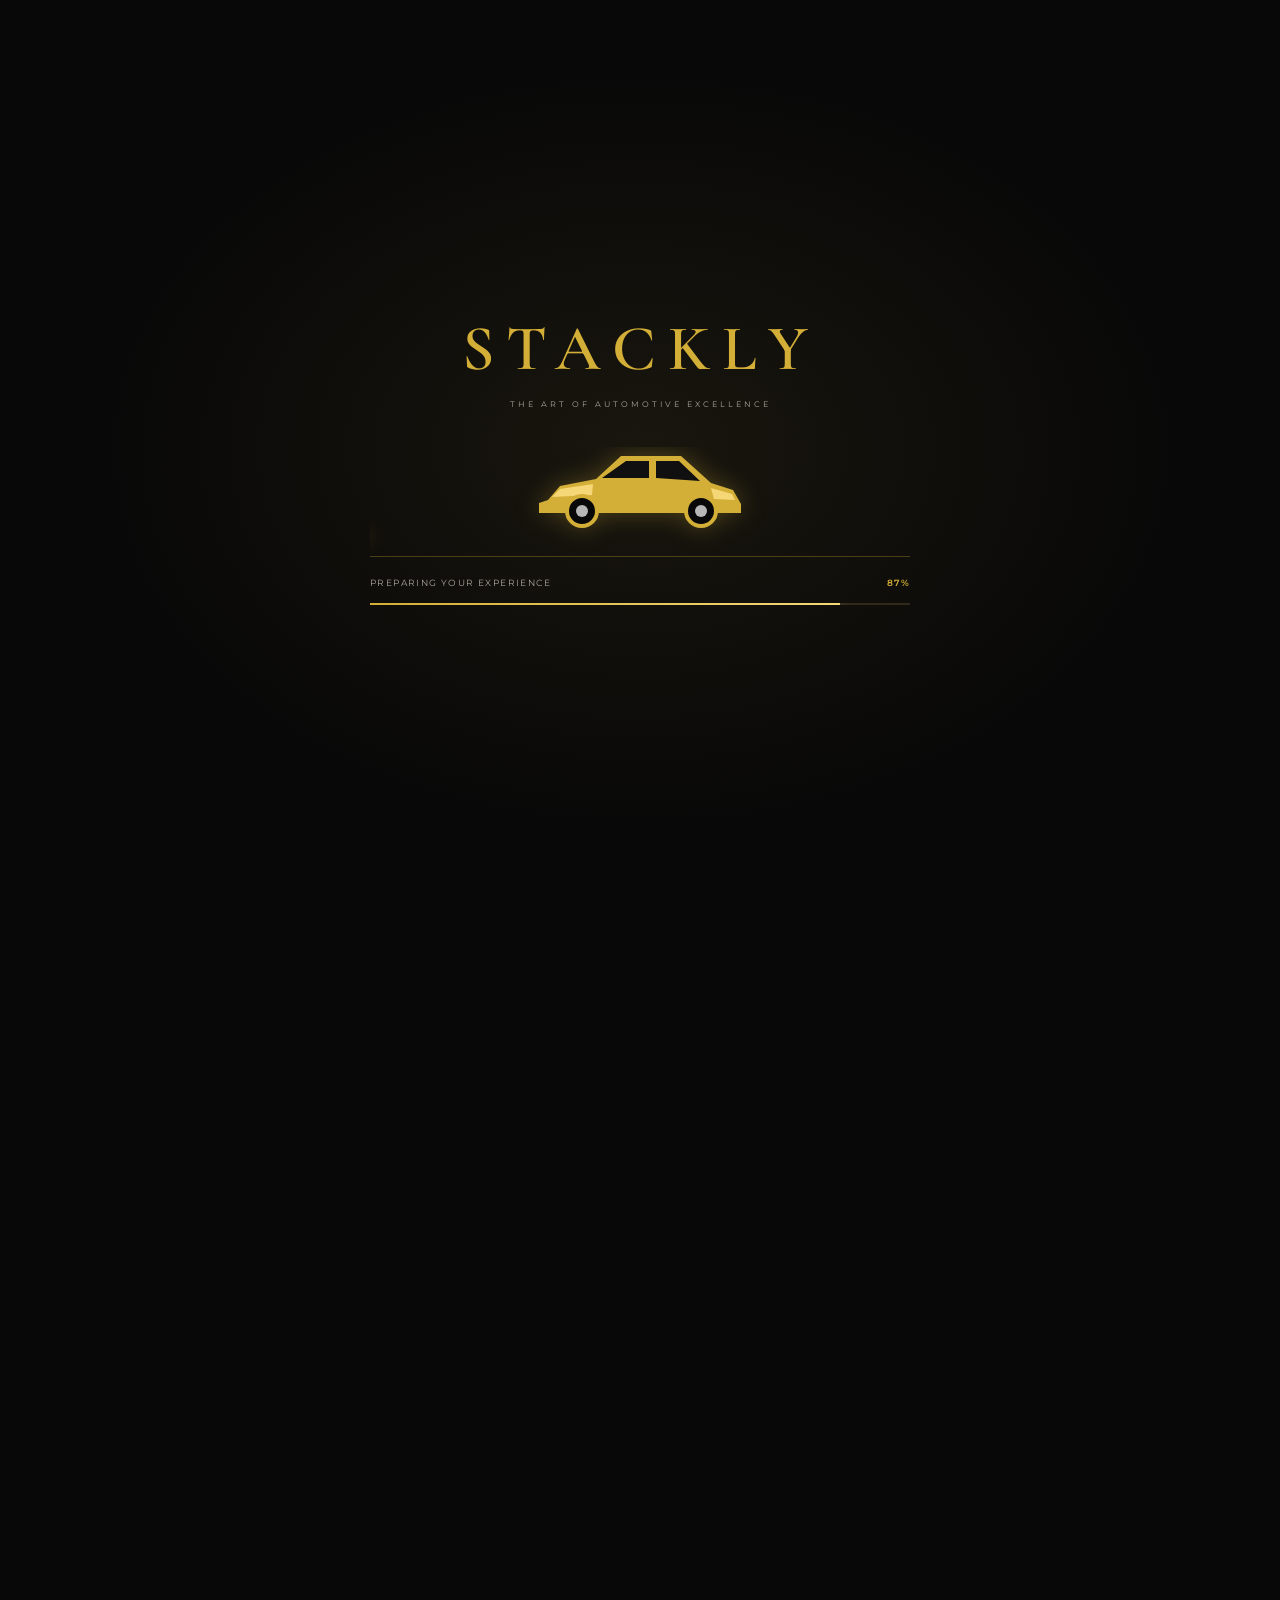
<file: index.html>
<!DOCTYPE html>
<html lang="en">
<head>
  <meta charset="UTF-8">
  <meta name="viewport" content="width=device-width, initial-scale=1.0">

  <title>STACKLY | Luxury Automotive</title>
  <meta name="description" content="Discover luxury automobiles, premium automotive services and exceptional experiences at STACKLY.">

  <link rel="preconnect" href="https://fonts.googleapis.com">
  <link rel="preconnect" href="https://fonts.gstatic.com" crossorigin>
  <link href="https://fonts.googleapis.com/css2?family=Cormorant+Garamond:wght@400;500;600;700&family=Montserrat:wght@300;400;500;600;700&display=swap" rel="stylesheet">

  <link rel="stylesheet" href="style.css">
</head>

<body>

  <!-- PRELOADER -->
  <div class="preloader" id="preloader">
    <div class="preloader-content">
      <p class="preloader-brand">STACKLY</p>
      <p class="preloader-tagline">THE ART OF AUTOMOTIVE EXCELLENCE</p>

      <div class="road">
        <div class="light-trail"></div>
        <div class="car">
          <svg viewBox="0 0 220 90" role="img" aria-label="Animated car">
            <path d="M18 59 L30 45 L66 38 L91 15 L151 15 L181 42 L203 49 L211 63 L211 72 L9 72 L9 62 Z" fill="#D4AF37"/>
            <path d="M72 37 L96 20 L119 20 L119 37 Z" fill="#101010"/>
            <path d="M126 20 L149 20 L170 40 L126 37 Z" fill="#101010"/>
            <path d="M30 48 L63 43 L62 54 L22 56 Z" fill="#F5D778"/>
            <path d="M181 47 L202 53 L205 59 L184 58 Z" fill="#F5D778"/>
            <circle cx="52" cy="70" r="15" fill="#080808" stroke="#D4AF37" stroke-width="4"/>
            <circle cx="52" cy="70" r="6" fill="#B7B7B7"/>
            <circle cx="171" cy="70" r="15" fill="#080808" stroke="#D4AF37" stroke-width="4"/>
            <circle cx="171" cy="70" r="6" fill="#B7B7B7"/>
          </svg>
        </div>
      </div>

      <div class="loading-info">
        <span>PREPARING YOUR EXPERIENCE</span>
        <span id="percentage">0%</span>
      </div>

      <div class="progress-track">
        <div id="progressBar"></div>
      </div>
    </div>
  </div>

  <!-- WEBSITE -->
  <div class="website" id="website">

    <!-- NAVIGATION -->
    <header class="navbar">
      <!-- UPDATED HEADER LOGO -->
      <a href="index.html" class="logo" aria-label="STACKLY Home">
        <img src="assets/stackly-logo.webp" alt="STACKLY Luxury Automotive Logo">
      </a>

      <button class="menu-toggle" id="menuToggle"
        aria-label="Open navigation menu"
        aria-expanded="false">
        <span></span>
        <span></span>
        <span></span>
      </button>

      <nav class="nav-menu" id="navMenu" aria-label="Main navigation">
        <a href="index.html" class="nav-link active">Home</a>
        <a href="collections.html" class="nav-link">Collections</a>
        <a href="about.html" class="nav-link">About</a>
        <a href="services.html" class="nav-link">Services</a>
        <a href="news.html" class="nav-link">News</a>
        <a href="contact.html" class="nav-link">Contact</a>

        <a href="login.html" class="login-button">
          <span>Login</span>
          <span aria-hidden="true">↗</span>
        </a>
      </nav>
    </header>

    <main>

      <!-- 01. HOME -->
      <section class="hero" id="home">
        <div class="hero-overlay"></div>

        <div class="hero-content">
          <p class="eyebrow">THE FUTURE OF LUXURY DRIVING</p>

          <h1>Drive Beyond<br><span>Ordinary.</span></h1>

          <p class="hero-description">
            Discover extraordinary automobiles where timeless design,
            powerful performance and refined luxury meet.
          </p>

          <div class="hero-actions">
            <a href="404.html" class="btn btn-gold">
              Explore Models <span aria-hidden="true">↗</span>
            </a>

            <a href="404.html" class="btn btn-outline">
              Discover STACKLY
            </a>
          </div>

          <div class="hero-bottom">
            <span>EXCEPTIONAL DESIGN</span>
            <span class="hero-line"></span>
            <span>UNCOMPROMISING PERFORMANCE</span>
          </div>
        </div>

        <a href="#featured-cars" class="scroll-indicator">
          <span>SCROLL TO EXPLORE</span>
          <span aria-hidden="true">↓</span>
        </a>
      </section>

      <!-- 02. FEATURED COLLECTIONS -->
      <section class="featured-section section-padding" id="featured-cars">
        <div class="section-heading">
          <div>
            <p class="eyebrow">CURATED EXCELLENCE</p>
            <h2>Featured <span>Collections</span></h2>
          </div>

          <a href="404.html" class="text-link">
            View All Models <span aria-hidden="true">↗</span>
          </a>
        </div>

        <p class="section-description">
          A selection of remarkable machines chosen for their design,
          craftsmanship and driving character.
        </p>

        <div class="car-grid">

          <article class="car-card">
            <div class="car-image">
              <img src="images/mercedes-benz.webp"
                alt="Mercedes-Benz luxury automobile"
                loading="lazy">
              <span class="car-number">01 / COLLECTION</span>
            </div>

            <div class="car-card-content">
              <p class="car-category">TIMELESS LUXURY</p>
              <h3>Mercedes-Benz</h3>
              <p>Elegant design. Refined comfort. A distinctive presence.</p>
              <a href="404.html" class="text-link">Discover Model ↗</a>
            </div>
          </article>

          <article class="car-card">
            <div class="car-image">
              <img src="images/bmw.webp"
                alt="BMW performance automobile"
                loading="lazy">
              <span class="car-number">02 / COLLECTION</span>
            </div>

            <div class="car-card-content">
              <p class="car-category">PURE PERFORMANCE</p>
              <h3>BMW</h3>
              <p>Dynamic engineering created for an engaging drive.</p>
              <a href="404.html" class="text-link">Discover Model ↗</a>
            </div>
          </article>

          <article class="car-card">
            <div class="car-image">
              <img src="images/porsche.webp"
                alt="Porsche sports automobile"
                loading="lazy">
              <span class="car-number">03 / COLLECTION</span>
            </div>

            <div class="car-card-content">
              <p class="car-category">SPORTING EXCELLENCE</p>
              <h3>Porsche</h3>
              <p>Iconic proportions and performance-inspired character.</p>
              <a href="404.html" class="text-link">Discover Model ↗</a>
            </div>
          </article>

        </div>
      </section>

      <!-- 03. OUR BRAND PARTNERS -->
      <section class="partners-section" id="brand-partners">
        <div class="partners-heading">
          <p class="eyebrow">A WORLD OF AUTOMOTIVE EXCELLENCE</p>
          <h2>Our Brand <span>Partners</span></h2>
          <p>
            Celebrating the design, innovation and performance
            of renowned automotive marques.
          </p>
        </div>

        <div class="partners-marquee">
          <div class="partners-track">

            <div class="partner-logo">
              <img src="images/mercedes-logo.svg" alt="Mercedes-Benz">
            </div>

            <div class="partner-logo">
              <img src="images/bmw-logo.svg" alt="BMW">
            </div>

            <div class="partner-logo">
              <img src="images/porsche-logo.svg" alt="Porsche">
            </div>

            <div class="partner-logo">
              <img src="images/audi-logo.svg" alt="Audi">
            </div>

            <div class="partner-logo">
              <img src="images/lexus-logo.svg" alt="Lexus">
            </div>

            <!-- Duplicate logos for seamless scrolling -->
            <div class="partner-logo" aria-hidden="true">
              <img src="images/mercedes-logo.svg" alt="">
            </div>

            <div class="partner-logo" aria-hidden="true">
              <img src="images/bmw-logo.svg" alt="">
            </div>

            <div class="partner-logo" aria-hidden="true">
              <img src="images/porsche-logo.svg" alt="">
            </div>

            <div class="partner-logo" aria-hidden="true">
              <img src="images/audi-logo.svg" alt="">
            </div>

            <div class="partner-logo" aria-hidden="true">
              <img src="images/lexus-logo.svg" alt="">
            </div>

          </div>
        </div>
      </section>

      <!-- 04. ABOUT STACKLY -->
      <section class="brand-intro section-padding" id="our-brand">
        <div class="about-layout">

          <div class="about-image">
            <img src="images/about-car.webp"
              alt="Luxury automobile representing the STACKLY experience"
              loading="lazy">

            <div class="about-image-label">
              <span class="label-number">01</span>
              <span>THE STACKLY PHILOSOPHY</span>
            </div>
          </div>

          <div class="about-content">
            <p class="eyebrow">MORE THAN AN AUTOMOBILE</p>

            <h2>Driven by Passion.<br><span>Defined by Excellence.</span></h2>

            <p>
              At STACKLY, luxury is more than a destination.
              It is the feeling of discovering a vehicle that reflects
              your personality, ambition and appreciation for fine design.
            </p>

            <p>
              Our vision is to bring automotive enthusiasts closer to
              exceptional vehicles through carefully curated collections,
              personalised assistance and a premium customer experience.
            </p>

            <div class="about-highlights">
              <div>
                <strong>01</strong>
                <span>Curated Collections</span>
              </div>
              <div>
                <strong>02</strong>
                <span>Personalised Service</span>
              </div>
              <div>
                <strong>03</strong>
                <span>Premium Experience</span>
              </div>
            </div>

            <a href="404.html" class="btn btn-gold">Our Story ↗</a>
          </div>

        </div>
      </section>

      <!-- 05. PREMIUM SERVICES -->
      <section class="services-section section-padding" id="services">
        <div class="section-heading">
          <div>
            <p class="eyebrow">CARE BEYOND EXPECTATIONS</p>
            <h2>Our Premium <span>Services</span></h2>
          </div>

          <a href="404.html" class="text-link">All Services ↗</a>
        </div>

        <p class="section-description">
          Personalised automotive assistance designed around your needs.
        </p>

        <div class="service-grid">

          <article class="service-card">
            <span class="service-number">01</span>
            <div class="service-image">
              <img src="images/personalised-assistance.webp"
                alt="Personalised luxury car consultation"
                loading="lazy">
            </div>
            <h3>Personalised Assistance</h3>
            <p>
              Get guidance to explore vehicles that match your preferences,
              lifestyle and driving requirements.
            </p>
            <a href="404.html" class="text-link">Discover More ↗</a>
          </article>

          <article class="service-card">
            <span class="service-number">02</span>
            <div class="service-image">
              <img src="images/vehicle-care.webp"
                alt="Professional luxury vehicle care"
                loading="lazy">
            </div>
            <h3>Vehicle Care</h3>
            <p>
              Explore maintenance, inspection and care options to help
              keep your vehicle in excellent condition.
            </p>
            <a href="404.html" class="text-link">Discover More ↗</a>
          </article>

          <article class="service-card">
            <span class="service-number">03</span>
            <div class="service-image">
              <img src="images/premium-experiences.webp"
                alt="Premium luxury automotive experience"
                loading="lazy">
            </div>
            <h3>Premium Experiences</h3>
            <p>
              Discover curated vehicle experiences and assistance
              throughout your automotive journey.
            </p>
            <a href="404.html" class="text-link">Discover More ↗</a>
          </article>

          <article class="service-card">
            <span class="service-number">04</span>
            <div class="service-image">
              <img src="images/dedicated-support.webp"
                alt="Dedicated automotive customer support"
                loading="lazy">
            </div>
            <h3>Dedicated Support</h3>
            <p>
              Connect with our team for enquiries, vehicle information
              and personalised assistance.
            </p>
            <a href="404.html" class="text-link">Discover More ↗</a>
          </article>

        </div>

        <!-- SERVICE BANNER + VIDEO PREVIEWS -->
        <div class="service-showcase">

          <div class="service-banner">
            <div class="service-banner-image">
              <img src="images/service-car.webp"
                alt="Luxury car in a premium automotive setting"
                loading="lazy">
            </div>

            <div class="service-banner-content">
              <p class="eyebrow">YOUR JOURNEY, OUR PRIORITY</p>
              <h3>Exceptional Cars.<br>Exceptional Care.</h3>
              <p>Discover a more personal approach to automotive excellence.</p>
              <a href="404.html" class="btn btn-gold">Speak to Our Team ↗</a>
            </div>
          </div>

          <!-- CLICKING THESE CARDS OPENS 404.HTML -->
          <div class="service-video-list">

            <a href="404.html" class="service-video-card">
              <div class="service-video-thumb">
                <img src="images/service-car.webp"
                  alt="Premium car service preview"
                  loading="lazy">
                <span class="service-video-play" aria-hidden="true">▶</span>
                <span class="service-video-label">01 / SERVICE</span>
              </div>
              <div class="service-video-info">
                <span class="eyebrow">EXPERT CARE</span>
                <h4>Premium Car Service</h4>
                <span class="service-video-link">WATCH PREVIEW ↗</span>
              </div>
            </a>

            <a href="404.html" class="service-video-card">
              <div class="service-video-thumb">
                <img src="images/hero-car.webp"
                  alt="Luxury car detailing preview"
                  loading="lazy">
                <span class="service-video-play" aria-hidden="true">▶</span>
                <span class="service-video-label">02 / DETAILING</span>
              </div>
              <div class="service-video-info">
                <span class="eyebrow">PERFECT FINISH</span>
                <h4>Luxury Car Detailing</h4>
                <span class="service-video-link">WATCH PREVIEW ↗</span>
              </div>
            </a>

            <a href="404.html" class="service-video-card">
              <div class="service-video-thumb">
                <img src="images/service-car.webp"
                  alt="Luxury vehicle maintenance preview"
                  loading="lazy">
                <span class="service-video-play" aria-hidden="true">▶</span>
                <span class="service-video-label">03 / MAINTENANCE</span>
              </div>
              <div class="service-video-info">
                <span class="eyebrow">PEACE OF MIND</span>
                <h4>Complete Maintenance</h4>
                <span class="service-video-link">WATCH PREVIEW ↗</span>
              </div>
            </a>

          </div>
        </div>
      </section>

      <!-- 06. AUTOMOTIVE NEWS -->
      <section class="news-section section-padding" id="news">
        <div class="section-heading">
          <div>
            <p class="eyebrow">THE AUTOMOTIVE WORLD</p>
            <h2>Latest <span>Insights</span></h2>
          </div>

          <a href="404.html" class="text-link">Explore News ↗</a>
        </div>

        <p class="section-description">
          Explore automotive design, innovation and industry highlights.
          Visit the News page for more stories.
        </p>

        <div class="news-grid">

          <article class="news-card">
            <div class="news-image">
              <img src="images/mercedes-benz.webp" alt="Mercedes-Benz luxury car" loading="lazy">
              <span class="news-category">LUXURY</span>
            </div>
            <div class="news-content">
              <p class="news-meta">DESIGN &amp; INNOVATION</p>
              <h3>The Evolution of Modern Luxury</h3>
              <p>
                Discover how contemporary design and technology are
                shaping the luxury driving experience.
              </p>
              <a href="404.html" class="text-link">Read Story ↗</a>
            </div>
          </article>

          <article class="news-card">
            <div class="news-image">
              <img src="images/bmw.webp" alt="BMW performance car" loading="lazy">
              <span class="news-category">PERFORMANCE</span>
            </div>
            <div class="news-content">
              <p class="news-meta">ENGINEERING</p>
              <h3>Engineering the Driving Experience</h3>
              <p>
                A closer look at the ideas behind responsive handling,
                performance and driver-focused design.
              </p>
              <a href="404.html" class="text-link">Read Story ↗</a>
            </div>
          </article>

          <article class="news-card">
            <div class="news-image">
              <img src="images/porsche.webp" alt="Porsche sports car" loading="lazy">
              <span class="news-category">SPORTS CARS</span>
            </div>
            <div class="news-content">
              <p class="news-meta">AUTOMOTIVE CULTURE</p>
              <h3>Why Iconic Sports Cars Endure</h3>
              <p>
                Explore the timeless proportions and performance
                philosophies that inspire automotive enthusiasts.
              </p>
              <a href="404.html" class="text-link">Read Story ↗</a>
            </div>
          </article>

        </div>
      </section>

      <!-- 07. CONTACT CTA -->
      <section class="experience-section section-padding" id="contact">
        <div class="experience-content">
          <p class="eyebrow">YOUR NEXT JOURNEY STARTS HERE</p>
          <h2>Ready to Experience<br><span>Something Extraordinary?</span></h2>
          <p>
            Tell us what you are looking for. Our team is ready to help
            you explore the STACKLY automotive experience.
          </p>

          <div class="experience-actions">
            <a href="404.html" class="btn btn-gold">Contact Us ↗</a>
            <a href="404.html" class="btn btn-outline">Explore Models</a>
          </div>
        </div>
      </section>

    </main>

    <!-- FOOTER -->
    <footer class="site-footer">
      <div class="footer-main">

        <div class="footer-brand">
          <a href="index.html" class="logo" aria-label="STACKLY Home">
            <img src="assets/stackly-logo.webp" alt="STACKLY Luxury Automotive Logo">
          </a>

          <p>
            A passion for extraordinary automobiles,
            refined design and exceptional experiences.
          </p>

          <!-- SOCIAL LINKS -->
          <div class="social-links">

            <a href="404.html" aria-label="Instagram">
              <svg viewBox="0 0 24 24" aria-hidden="true">
                <rect x="3" y="3" width="18" height="18" rx="5"/>
                <circle cx="12" cy="12" r="4"/>
                <circle class="icon-fill" cx="17.5" cy="6.7" r="1"/>
              </svg>
            </a>

            <a href="404.html" aria-label="Facebook">
              <svg viewBox="0 0 24 24" aria-hidden="true">
                <path d="M14 21v-8h3l.5-4H14V7c0-1.2.4-2 2-2h2V1.4C17.3 1.2 16.3 1 15 1c-3.3 0-5 2-5 5.5V9H7v4h3v8z"
                  fill="currentColor" stroke="none"/>
              </svg>
            </a>

            <a href="404.html" aria-label="YouTube">
              <svg viewBox="0 0 24 24" aria-hidden="true">
                <path d="M22 12s0-4-1-5-4-1-9-1-8 0-9 1-1 5-1 5 0 4 1 5 4 1 9 1 8 0 9-1 1-5 1-5z"/>
                <path d="m10 9 5 3-5 3z"
                  fill="currentColor" stroke="none"/>
              </svg>
            </a>

            <a href="404.html" aria-label="LinkedIn">
              <svg viewBox="0 0 24 24" aria-hidden="true">
                <path d="M5 9v10M5 5v.1M10 19v-6c0-2 1-4 3.5-4s4 1.5 4 4v6M10 9v10"
                  stroke-width="2.5"/>
                <circle class="icon-fill" cx="5" cy="5" r="1.5"/>
              </svg>
            </a>

          </div>
        </div>

        <!-- QUICK LINKS: EACH OPENS ITS OWN PAGE -->
        <div class="footer-column">
          <h3>Quick Links</h3>
          <a href="index.html">Home</a>
          <a href="collections.html">Collections</a>
          <a href="about.html">About STACKLY</a>
          <a href="services.html">Services</a>
          <a href="news.html">News</a>
          <a href="contact.html">Contact Us</a>
        </div>

        <!-- EXPLORE: LINKS OPEN 404 PAGE -->
        <div class="footer-column">
          <h3>Explore</h3>
          <a href="404.html">Our Story</a>
          <a href="404.html">Vehicle Care</a>
          <a href="404.html">Featured Models</a>
        </div>

        <!-- GET IN TOUCH -->
        <div class="footer-column footer-contact">
          <h3>Get in Touch</h3>
          <p>Have a question about our collections or services?</p>
          <a href="enquiry.html" class="text-link">Send an Enquiry ↗️</a>
        </div>

      </div>

      <div class="footer-bottom">
        <p>© <span id="currentYear">2026</span> STACKLY. All rights reserved.</p>
        <p>CRAFTED FOR THE EXTRAORDINARY.</p>
      </div>
    </footer>

  </div>

  <script src="script.js"></script>
</body>
</html>
</file>
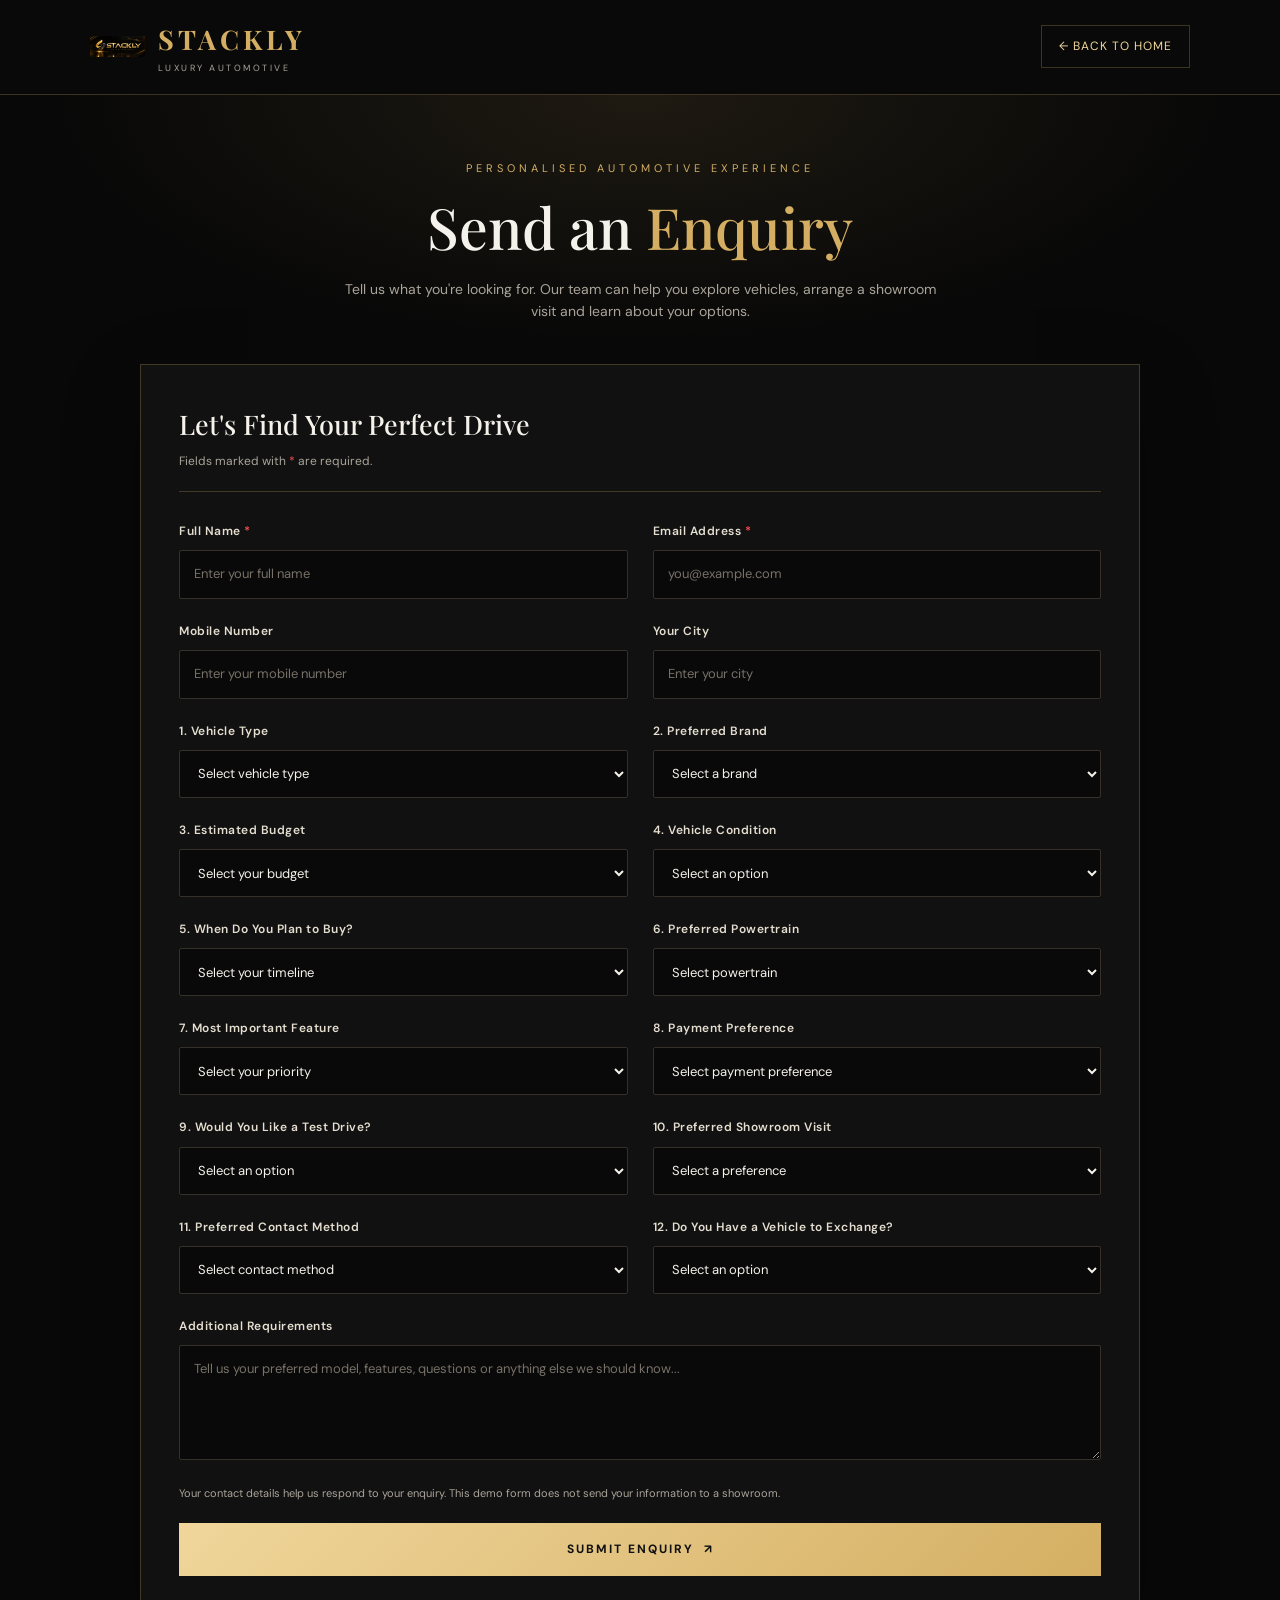
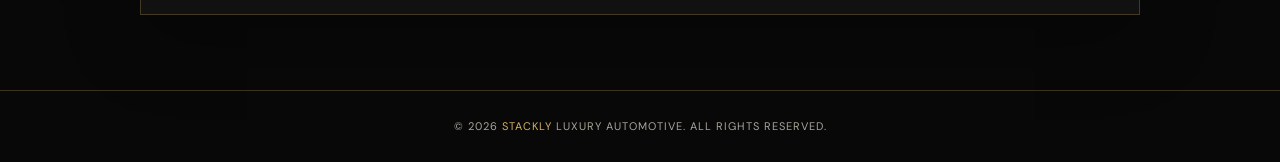
<file: enquiry.html>
<!DOCTYPE html>
<html lang="en">
<head>
  <meta charset="UTF-8">
  <meta name="viewport" content="width=device-width, initial-scale=1.0">

  <title>Send an Enquiry | STACKLY Automotive</title>
  <meta name="description" content="Contact STACKLY for luxury automotive enquiries, vehicle details, showroom visits and test drives.">

  <link rel="preconnect" href="https://fonts.googleapis.com">
  <link rel="preconnect" href="https://fonts.gstatic.com" crossorigin>
  <link href="https://fonts.googleapis.com/css2?family=DM+Sans:wght@400;500;600;700&family=Playfair+Display:wght@500;600;700&display=swap" rel="stylesheet">

  <style>
    * {
      margin: 0;
      padding: 0;
      box-sizing: border-box;
    }

    :root {
      --gold: #d4af63;
      --gold-light: #f0d69b;
      --black: #080808;
      --card: #111111;
      --border: rgba(212, 175, 99, 0.25);
      --muted: #aaa49a;
      --red: #ff4d4f;
    }

    html {
      scroll-behavior: smooth;
    }

    body {
      background: var(--black);
      color: #f5f2eb;
      font-family: "DM Sans", sans-serif;
      line-height: 1.6;
    }

    a {
      color: inherit;
      text-decoration: none;
    }

    .topbar {
      min-height: 82px;
      padding: 18px 7%;
      display: flex;
      align-items: center;
      justify-content: space-between;
      gap: 20px;
      border-bottom: 1px solid var(--border);
      background: #090909;
    }

    .brand {
      display: flex;
      align-items: center;
      gap: 13px;
    }

    .brand img {
      width: 55px;
      height: 55px;
      object-fit: contain;
    }

    .brand-name {
      color: var(--gold);
      font-family: "Playfair Display", serif;
      font-size: 27px;
      font-weight: 700;
      letter-spacing: 4px;
    }

    .brand-tagline {
      display: block;
      color: #aaa49a;
      font-size: 9px;
      letter-spacing: 2.5px;
    }

    .back-link {
      color: var(--gold-light);
      border: 1px solid var(--border);
      padding: 11px 17px;
      font-size: 12px;
      letter-spacing: 1px;
      transition: 0.3s;
    }

    .back-link:hover {
      background: var(--gold);
      color: #111;
    }

    .hero {
      padding: 65px 20px 42px;
      text-align: center;
      background:
        radial-gradient(ellipse at top, rgba(212, 175, 99, 0.11), transparent 65%);
    }

    .eyebrow {
      color: var(--gold);
      font-size: 11px;
      letter-spacing: 4px;
      text-transform: uppercase;
      margin-bottom: 15px;
    }

    .hero h1 {
      font-family: "Playfair Display", serif;
      font-size: clamp(34px, 5vw, 57px);
      line-height: 1.2;
      font-weight: 500;
      margin-bottom: 17px;
    }

    .hero h1 span {
      color: var(--gold);
    }

    .hero p {
      max-width: 600px;
      margin: auto;
      color: var(--muted);
      font-size: 14px;
    }

    .form-wrapper {
      width: min(1000px, 90%);
      margin: 0 auto 75px;
      padding: 38px;
      background: var(--card);
      border: 1px solid var(--border);
      box-shadow: 0 25px 70px rgba(0, 0, 0, 0.3);
    }

    .form-heading {
      margin-bottom: 30px;
      padding-bottom: 20px;
      border-bottom: 1px solid var(--border);
    }

    .form-heading h2 {
      font-family: "Playfair Display", serif;
      font-size: 27px;
      font-weight: 500;
      margin-bottom: 5px;
    }

    .form-heading p {
      color: var(--muted);
      font-size: 12px;
    }

    .required {
      color: var(--red);
    }

    .form-grid {
      display: grid;
      grid-template-columns: repeat(2, minmax(0, 1fr));
      gap: 23px 25px;
    }

    .field {
      min-width: 0;
      display: flex;
      flex-direction: column;
      gap: 9px;
    }

    .field.full-width {
      grid-column: 1 / -1;
    }

    .field label {
      color: #e6dfd1;
      font-size: 12px;
      font-weight: 600;
      letter-spacing: 0.5px;
    }

    .field input,
    .field select,
    .field textarea {
      width: 100%;
      min-height: 48px;
      padding: 13px 14px;
      color: #f5f2eb;
      background: #090909;
      border: 1px solid #35312a;
      border-radius: 2px;
      outline: none;
      font: inherit;
      font-size: 13px;
      transition: border-color 0.25s, box-shadow 0.25s;
    }

    .field select {
      cursor: pointer;
    }

    .field select option {
      background: #111;
      color: #fff;
    }

    .field textarea {
      min-height: 115px;
      resize: vertical;
    }

    .field input::placeholder,
    .field textarea::placeholder {
      color: #777168;
    }

    .field input:focus,
    .field select:focus,
    .field textarea:focus {
      border-color: var(--gold);
      box-shadow: 0 0 0 2px rgba(212, 175, 99, 0.1);
    }

    .field input.input-error {
      border-color: var(--red);
      box-shadow: 0 0 0 2px rgba(255, 77, 79, 0.08);
    }

    .field-error {
      display: none;
      color: var(--red);
      font-size: 11px;
      line-height: 1.5;
      margin-top: -3px;
    }

    .field-error.show {
      display: block;
    }

    .form-note {
      margin: 25px 0 20px;
      color: var(--muted);
      font-size: 11px;
    }

    .success-message {
      display: none;
      padding: 13px 16px;
      margin-bottom: 17px;
      color: #b9f6ca;
      background: rgba(46, 160, 67, 0.12);
      border: 1px solid rgba(80, 200, 120, 0.45);
      font-size: 13px;
      text-align: center;
    }

    .success-message.show {
      display: block;
    }

    .submit-button {
      width: 100%;
      min-height: 53px;
      padding: 15px 20px;
      color: #101010;
      background: linear-gradient(135deg, var(--gold-light), var(--gold));
      border: none;
      cursor: pointer;
      font-family: inherit;
      font-size: 12px;
      font-weight: 700;
      letter-spacing: 2px;
      transition: 0.3s;
    }

    .submit-button:hover {
      filter: brightness(1.1);
      transform: translateY(-1px);
    }

    .submit-button:disabled {
      cursor: not-allowed;
      opacity: 0.75;
      transform: none;
    }

    footer {
      padding: 27px 7%;
      text-align: center;
      border-top: 1px solid var(--border);
      color: var(--muted);
      font-size: 11px;
      letter-spacing: 1px;
    }

    footer span {
      color: var(--gold);
    }

    @media (max-width: 650px) {
      .topbar {
        padding: 15px 5%;
      }

      .brand img {
        width: 42px;
        height: 42px;
      }

      .brand-name {
        font-size: 21px;
        letter-spacing: 3px;
      }

      .brand-tagline {
        font-size: 7px;
        letter-spacing: 1.5px;
      }

      .back-link {
        padding: 9px 10px;
        font-size: 10px;
      }

      .hero {
        padding: 48px 20px 30px;
      }

      .form-wrapper {
        width: 92%;
        padding: 23px 18px;
        margin-bottom: 45px;
      }

      .form-grid {
        grid-template-columns: 1fr;
        gap: 19px;
      }

      .field.full-width {
        grid-column: auto;
      }

      .form-heading h2 {
        font-size: 24px;
      }
    }
  </style>
</head>

<body>

  <header class="topbar">
    <a class="brand" href="index.html" aria-label="STACKLY Home">
      <img src="assets/stackly-logo.webp" alt="STACKLY logo">
      <div>
        <div class="brand-name">STACKLY</div>
        <span class="brand-tagline">LUXURY AUTOMOTIVE</span>
      </div>
    </a>

    <a href="index.html" class="back-link">← BACK TO HOME</a>
  </header>

  <section class="hero">
    <div class="eyebrow">Personalised Automotive Experience</div>
    <h1>Send an <span>Enquiry</span></h1>
    <p>
      Tell us what you're looking for. Our team can help you explore
      vehicles, arrange a showroom visit and learn about your options.
    </p>
  </section>

  <main class="form-wrapper">
    <div class="form-heading">
      <h2>Let's Find Your Perfect Drive</h2>
      <p>Fields marked with <span class="required">*</span> are required.</p>
    </div>

    <form id="enquiryForm" novalidate>
      <div class="form-grid">

        <div class="field">
          <label for="fullName">
            Full Name <span class="required">*</span>
          </label>
          <input
            id="fullName"
            name="fullName"
            type="text"
            placeholder="Enter your full name"
            autocomplete="name"
            required
          >
          <small class="field-error" id="nameError" aria-live="polite"></small>
        </div>

        <div class="field">
          <label for="email">
            Email Address <span class="required">*</span>
          </label>
          <input
            id="email"
            name="email"
            type="email"
            placeholder="you@example.com"
            autocomplete="email"
            required
          >
          <small class="field-error" id="emailError" aria-live="polite"></small>
        </div>

        <div class="field">
          <label for="phone">Mobile Number</label>
          <input
            id="phone"
            name="phone"
            type="tel"
            placeholder="Enter your mobile number"
            autocomplete="tel"
          >
        </div>

        <div class="field">
          <label for="city">Your City</label>
          <input
            id="city"
            name="city"
            type="text"
            placeholder="Enter your city"
            autocomplete="address-level2"
          >
        </div>

        <div class="field">
          <label for="vehicleType">1. Vehicle Type</label>
          <select id="vehicleType" name="vehicleType">
            <option value="">Select vehicle type</option>
            <option>Luxury Sedan</option>
            <option>Sports Car</option>
            <option>SUV</option>
            <option>Luxury Coupe</option>
            <option>Electric Vehicle</option>
            <option>Not Sure Yet</option>
          </select>
        </div>

        <div class="field">
          <label for="brand">2. Preferred Brand</label>
          <select id="brand" name="brand">
            <option value="">Select a brand</option>
            <option>BMW</option>
            <option>Mercedes-Benz</option>
            <option>Porsche</option>
            <option>Audi</option>
            <option>Land Rover</option>
            <option>Other</option>
            <option>Open to Suggestions</option>
          </select>
        </div>

        <div class="field">
          <label for="budget">3. Estimated Budget</label>
          <select id="budget" name="budget">
            <option value="">Select your budget</option>
            <option>Below ₹10 Lakhs</option>
            <option>₹10–25 Lakhs</option>
            <option>₹25–50 Lakhs</option>
            <option>₹50 Lakhs–1 Crore</option>
            <option>Above ₹1 Crore</option>
            <option>Still Exploring</option>
          </select>
        </div>

        <div class="field">
          <label for="condition">4. Vehicle Condition</label>
          <select id="condition" name="condition">
            <option value="">Select an option</option>
            <option>Brand New</option>
            <option>Pre-Owned</option>
            <option>Open to Both</option>
          </select>
        </div>

        <div class="field">
          <label for="timeline">5. When Do You Plan to Buy?</label>
          <select id="timeline" name="timeline">
            <option value="">Select your timeline</option>
            <option>Immediately</option>
            <option>Within 1 Month</option>
            <option>Within 3 Months</option>
            <option>Within 6 Months</option>
            <option>Just Exploring</option>
          </select>
        </div>

        <div class="field">
          <label for="fuel">6. Preferred Powertrain</label>
          <select id="fuel" name="fuel">
            <option value="">Select powertrain</option>
            <option>Petrol</option>
            <option>Diesel</option>
            <option>Hybrid</option>
            <option>Electric</option>
            <option>No Preference</option>
          </select>
        </div>

        <div class="field">
          <label for="priority">7. Most Important Feature</label>
          <select id="priority" name="priority">
            <option value="">Select your priority</option>
            <option>Performance and Speed</option>
            <option>Comfort and Luxury</option>
            <option>Safety Features</option>
            <option>Fuel Efficiency</option>
            <option>Technology and Infotainment</option>
            <option>Design and Appearance</option>
          </select>
        </div>

        <div class="field">
          <label for="finance">8. Payment Preference</label>
          <select id="finance" name="finance">
            <option value="">Select payment preference</option>
            <option>Full Payment</option>
            <option>Vehicle Loan / Finance</option>
            <option>Lease Options</option>
            <option>Need Financial Guidance</option>
          </select>
        </div>

        <div class="field">
          <label for="testDrive">9. Would You Like a Test Drive?</label>
          <select id="testDrive" name="testDrive">
            <option value="">Select an option</option>
            <option>Yes, Please Arrange One</option>
            <option>Interested, Need More Details</option>
            <option>Not Right Now</option>
          </select>
        </div>

        <div class="field">
          <label for="visit">10. Preferred Showroom Visit</label>
          <select id="visit" name="visit">
            <option value="">Select a preference</option>
            <option>Weekday</option>
            <option>Weekend</option>
            <option>Morning</option>
            <option>Afternoon</option>
            <option>Evening</option>
            <option>Not Decided</option>
          </select>
        </div>

        <div class="field">
          <label for="contactMethod">11. Preferred Contact Method</label>
          <select id="contactMethod" name="contactMethod">
            <option value="">Select contact method</option>
            <option>Email</option>
            <option>Phone Call</option>
            <option>WhatsApp</option>
          </select>
        </div>

        <div class="field">
          <label for="tradeIn">12. Do You Have a Vehicle to Exchange?</label>
          <select id="tradeIn" name="tradeIn">
            <option value="">Select an option</option>
            <option>Yes</option>
            <option>No</option>
            <option>Would Like to Know More</option>
          </select>
        </div>

        <div class="field full-width">
          <label for="requirements">Additional Requirements</label>
          <textarea
            id="requirements"
            name="requirements"
            placeholder="Tell us your preferred model, features, questions or anything else we should know..."
          ></textarea>
        </div>

      </div>

      <p class="form-note">
        Your contact details help us respond to your enquiry.
        This demo form does not send your information to a showroom.
      </p>

      <div
        class="success-message"
        id="successMessage"
        role="status"
        aria-live="polite"
      >
        ✓ Enquiry Submitted Successfully!
      </div>

      <button type="submit" class="submit-button" id="submitButton">
        SUBMIT ENQUIRY&nbsp; ↗
      </button>
    </form>
  </main>

  <footer>
    © 2026 <span>STACKLY</span> LUXURY AUTOMOTIVE. ALL RIGHTS RESERVED.
  </footer>

  <script>
    const enquiryForm = document.getElementById("enquiryForm");
    const fullName = document.getElementById("fullName");
    const email = document.getElementById("email");
    const nameError = document.getElementById("nameError");
    const emailError = document.getElementById("emailError");
    const successMessage = document.getElementById("successMessage");
    const submitButton = document.getElementById("submitButton");

    let redirectTimer = null;

    function showError(input, errorElement, message) {
      errorElement.textContent = message;
      errorElement.classList.add("show");
      input.classList.add("input-error");
      input.setAttribute("aria-invalid", "true");
    }

    function clearError(input, errorElement) {
      errorElement.textContent = "";
      errorElement.classList.remove("show");
      input.classList.remove("input-error");
      input.removeAttribute("aria-invalid");
    }

    function resetEnquiryPage() {
      if (redirectTimer) {
        clearTimeout(redirectTimer);
        redirectTimer = null;
      }

      enquiryForm.reset();

      clearError(fullName, nameError);
      clearError(email, emailError);

      successMessage.classList.remove("show");
      submitButton.disabled = false;
      submitButton.textContent = "SUBMIT ENQUIRY ↗";
    }

    fullName.addEventListener("input", function () {
      if (fullName.value.trim()) {
        clearError(fullName, nameError);
      }
    });

    email.addEventListener("input", function () {
      if (!email.value.trim()) {
        clearError(email, emailError);
      } else if (email.validity.valid) {
        clearError(email, emailError);
      }
    });

    enquiryForm.addEventListener("submit", function (event) {
      event.preventDefault();

      clearError(fullName, nameError);
      clearError(email, emailError);

      successMessage.classList.remove("show");

      let isValid = true;

      if (!fullName.value.trim()) {
        showError(
          fullName,
          nameError,
          "This field is required."
        );
        isValid = false;
      }

      if (!email.value.trim()) {
        showError(
          email,
          emailError,
          "This field is required."
        );
        isValid = false;
      } else if (!email.validity.valid) {
        showError(
          email,
          emailError,
          "Please enter a valid email address."
        );
        isValid = false;
      }

      if (!isValid) {
        const firstInvalidField =
          !fullName.value.trim() ? fullName : email;

        firstInvalidField.focus();
        return;
      }

      successMessage.classList.add("show");
      submitButton.disabled = true;
      submitButton.textContent = "ENQUIRY SUBMITTED ✓";

      redirectTimer = setTimeout(function () {
        window.location.href = "404.html";
      }, 2000);
    });

    // Reset the form when the user returns using browser Back.
    window.addEventListener("pageshow", function (event) {
      if (event.persisted) {
        resetEnquiryPage();
      }
    });
  </script>

</body>
</html>
</file>
<file: style.css>
/* ========================================
   STACKLY — LUXURY AUTOMOTIVE
   Responsive Black & Gold Theme
======================================== */

:root {
  --gold: #d4af37;
  --gold-light: #f5d778;
  --black: #080808;
  --surface: #111111;
  --surface-light: #191919;
  --white: #f5f2ea;
  --muted: #aaa69c;
  --border: rgba(212, 175, 55, 0.23);
  --font-heading: "Cormorant Garamond", Georgia, serif;
  --font-body: "Montserrat", Arial, sans-serif;
}

* {
  margin: 0;
  padding: 0;
  box-sizing: border-box;
}

html {
  scroll-behavior: smooth;
  scroll-padding-top: 100px;
}

body {
  background: var(--black);
  color: var(--white);
  font-family: var(--font-body);
  line-height: 1.7;
  overflow-x: hidden;
}

body,
button,
input,
textarea {
  font-family: var(--font-body);
}

a {
  color: inherit;
  text-decoration: none;
}

button,
a {
  -webkit-tap-highlight-color: transparent;
}

button {
  color: inherit;
}

img {
  display: block;
  max-width: 100%;
}

::selection {
  background: var(--gold);
  color: var(--black);
}

.section-padding {
  padding: 110px 7%;
}

.eyebrow {
  color: var(--gold);
  font-size: 10px;
  font-weight: 600;
  letter-spacing: 3px;
  line-height: 1.8;
}

.section-heading {
  display: flex;
  align-items: end;
  justify-content: space-between;
  gap: 30px;
  margin-bottom: 25px;
}

.section-heading h2,
.about-content h2,
.experience-content h2 {
  margin-top: 12px;
  font-family: var(--font-heading);
  font-size: clamp(38px, 5vw, 64px);
  font-weight: 500;
  line-height: 1.08;
}

.section-heading h2 span,
.about-content h2 span,
.experience-content h2 span {
  color: var(--gold);
}

.section-description {
  max-width: 630px;
  margin-bottom: 45px;
  color: var(--muted);
  font-size: 13px;
}

.text-link {
  display: inline-flex;
  align-items: center;
  gap: 10px;
  width: fit-content;
  color: var(--gold);
  font-size: 10px;
  font-weight: 600;
  letter-spacing: 1.2px;
  text-transform: uppercase;
  transition: color 0.3s ease, gap 0.3s ease;
}

.text-link:hover {
  color: var(--gold-light);
  gap: 16px;
}

/* ========================================
   1. PRELOADER
======================================== */

.preloader {
  position: fixed;
  inset: 0;
  z-index: 9999;
  display: grid;
  place-items: center;
  background: radial-gradient(
    ellipse at center,
    #19160e 0%,
    #080808 60%
  );
  opacity: 1;
  visibility: visible;
  transition: opacity 0.8s ease, visibility 0.8s ease;
}

.preloader.hide {
  opacity: 0;
  visibility: hidden;
  pointer-events: none;
}

.preloader-content {
  width: min(540px, 86%);
  text-align: center;
}

.preloader-brand {
  color: var(--gold);
  font-family: var(--font-heading);
  font-size: clamp(38px, 7vw, 64px);
  font-weight: 600;
  letter-spacing: clamp(5px, 1.5vw, 12px);
}

.preloader-tagline {
  margin-top: -5px;
  color: var(--muted);
  font-size: 8px;
  letter-spacing: 3px;
}

.road {
  position: relative;
  height: 110px;
  margin: 35px 0 18px;
  overflow: hidden;
  border-bottom: 1px solid rgba(212, 175, 55, 0.3);
}

.light-trail {
  position: absolute;
  bottom: 18px;
  left: -100%;
  width: 100%;
  height: 2px;
  background: linear-gradient(
    90deg,
    transparent,
    var(--gold),
    #fff3bd,
    transparent
  );
  box-shadow: 0 0 18px var(--gold);
  animation: trail 1.1s linear infinite;
}

.car {
  position: absolute;
  bottom: 17px;
  left: 50%;
  width: min(220px, 65%);
  transform: translateX(-50%);
  animation: carFloat 1.2s ease-in-out infinite;
}

.car svg {
  width: 100%;
  filter: drop-shadow(0 0 12px rgba(212, 175, 55, 0.3));
}

@keyframes trail {
  to {
    left: 100%;
  }
}

@keyframes carFloat {
  50% {
    translate: 0 -4px;
  }
}

.loading-info {
  display: flex;
  justify-content: space-between;
  gap: 15px;
  color: var(--muted);
  font-size: 9px;
  letter-spacing: 1.4px;
}

#percentage {
  color: var(--gold);
  font-weight: 600;
}

.progress-track {
  height: 2px;
  margin-top: 13px;
  overflow: hidden;
  background: #30291b;
}

#progressBar {
  width: 0;
  height: 100%;
  background: linear-gradient(
    90deg,
    var(--gold),
    var(--gold-light)
  );
  box-shadow: 0 0 12px var(--gold);
}

/* ========================================
   2. WEBSITE REVEAL
======================================== */

.website {
  min-height: 100vh;
  opacity: 0;
  transition: opacity 0.9s ease;
}

/* ========================================
   3. NAVBAR
======================================== */

.navbar {
  position: sticky;
  top: 0;
  z-index: 1000;
  display: grid;
  grid-template-columns: 1fr auto 1fr;
  align-items: center;
  gap: 20px;
  min-height: 88px;
  padding: 15px 5.5%;
  background: rgba(8, 8, 8, 0.94);
  border-bottom: 1px solid var(--border);
  backdrop-filter: blur(18px);
  -webkit-backdrop-filter: blur(18px);
}

.logo {
  display: flex;
  flex-direction: column;
  justify-self: start;
  flex-shrink: 0;
  line-height: 1;
}

.logo-name {
  color: var(--gold);
  font-family: var(--font-heading);
  font-size: 34px;
  font-weight: 700;
  letter-spacing: 6px;
}

.logo-caption {
  margin-top: 7px;
  color: #b7b0a0;
  font-size: 7px;
  letter-spacing: 2.7px;
}

.nav-menu {
  grid-column: 2;
  display: flex;
  align-items: center;
  justify-content: center;
  gap: clamp(12px, 1.8vw, 29px);
  white-space: nowrap;
}

.login-button {
  position: absolute;
  top: 50%;
  right: 5.5%;
  transform: translateY(-50%);
  display: inline-flex;
  align-items: center;
  justify-content: center;
  gap: 12px;
  min-height: 42px;
  padding: 0 16px;
  color: var(--black);
  background: linear-gradient(
    110deg,
    #b58b26,
    #f5d778,
    #c19a32
  );
  border: 1px solid var(--gold-light);
  font-size: 10px;
  font-weight: 700;
  letter-spacing: 1px;
  text-transform: uppercase;
  transition: box-shadow 0.3s ease;
}

.login-button:hover {
  box-shadow: 0 0 22px rgba(212, 175, 55, 0.3);
}

.nav-link {
  position: relative;
  padding: 10px 0;
  color: #d1cdc4;
  font-size: 10px;
  font-weight: 500;
  letter-spacing: 0.5px;
  text-transform: uppercase;
  transition: color 0.3s ease;
}

.nav-link::after {
  content: "";
  position: absolute;
  bottom: 2px;
  left: 0;
  width: 0;
  height: 1px;
  background: var(--gold);
  transition: width 0.3s ease;
}

.nav-link:hover,
.nav-link.active {
  color: var(--gold);
}

.nav-link:hover::after,
.nav-link.active::after {
  width: 100%;
}

.menu-toggle {
  display: none;
  width: 44px;
  height: 42px;
  padding: 10px;
  background: transparent;
  border: 1px solid var(--border);
  cursor: pointer;
}

.menu-toggle span {
  display: block;
  height: 2px;
  margin: 5px 0;
  background: var(--gold);
  transition: transform 0.3s ease, opacity 0.3s ease;
}

.menu-toggle.open span:first-child {
  transform: translateY(7px) rotate(45deg);
}

.menu-toggle.open span:nth-child(2) {
  opacity: 0;
}

.menu-toggle.open span:last-child {
  transform: translateY(-7px) rotate(-45deg);
}

/* ========================================
   4. HERO
======================================== */

.hero {
  position: relative;
  isolation: isolate;
  display: flex;
  align-items: center;
  min-height: min(760px, 88vh);
  padding: 100px 7% 90px;
  background:
    linear-gradient(
      90deg,
      rgba(5, 5, 5, 0.96) 0%,
      rgba(5, 5, 5, 0.75) 38%,
      rgba(5, 5, 5, 0.12) 100%
    ),
    linear-gradient(
      0deg,
      rgba(5, 5, 5, 0.65),
      transparent 40%
    ),
    url("images/hero-car.webp") center right / cover no-repeat;
}

.hero-overlay {
  position: absolute;
  inset: 0;
  z-index: -1;
  background: radial-gradient(
    ellipse at 75% 55%,
    transparent 10%,
    rgba(0, 0, 0, 0.18) 60%,
    rgba(0, 0, 0, 0.3)
  );
}

.hero-content {
  width: min(670px, 100%);
  opacity: 0;
  transform: translateY(25px);
}

.hero-content h1 {
  margin: 20px 0;
  font-family: var(--font-heading);
  font-size: clamp(60px, 8vw, 108px);
  font-weight: 500;
  line-height: 0.94;
  letter-spacing: -2px;
}

.hero-content h1 span {
  color: var(--gold);
}

.hero-description {
  max-width: 470px;
  color: #d0ccc3;
  font-size: 13px;
  line-height: 2;
}

.hero-actions,
.experience-actions {
  display: flex;
  flex-wrap: wrap;
  gap: 15px;
  margin-top: 32px;
}

.btn {
  display: inline-flex;
  align-items: center;
  justify-content: center;
  gap: 18px;
  min-height: 50px;
  padding: 0 23px;
  font-size: 10px;
  font-weight: 600;
  letter-spacing: 1.1px;
  text-transform: uppercase;
  transition: all 0.3s ease;
}

.btn-gold {
  color: var(--black);
  background: linear-gradient(
    110deg,
    #b58b26,
    #f5d778,
    #c19a32
  );
  border: 1px solid var(--gold);
}

.btn-gold:hover {
  box-shadow: 0 0 25px rgba(212, 175, 55, 0.25);
  transform: translateY(-3px);
}

.btn-outline {
  color: var(--white);
  border: 1px solid rgba(245, 242, 234, 0.45);
  background: rgba(0, 0, 0, 0.25);
}

.btn-outline:hover {
  color: var(--gold);
  border-color: var(--gold);
  background: rgba(212, 175, 55, 0.07);
}

.hero-bottom {
  display: flex;
  align-items: center;
  gap: 14px;
  margin-top: 65px;
  color: #bdb5a2;
  font-size: 8px;
  letter-spacing: 1.4px;
}

.hero-line {
  width: 45px;
  height: 1px;
  background: var(--gold);
}

.scroll-indicator {
  position: absolute;
  right: 7%;
  bottom: 35px;
  display: flex;
  align-items: center;
  gap: 14px;
  color: var(--gold);
  font-size: 8px;
  letter-spacing: 2px;
  opacity: 0;
  transform: translateY(15px);
}

.scroll-indicator span:last-child {
  font-size: 20px;
  animation: arrowDown 1.5s infinite;
}

.website.is-ready .hero-content {
  animation: heroTextReveal 0.9s ease 2s forwards;
}

.website.is-ready .scroll-indicator {
  animation: heroTextReveal 0.8s ease 2.3s forwards;
}

@keyframes heroTextReveal {
  to {
    opacity: 1;
    transform: translateY(0);
  }
}

@keyframes arrowDown {
  50% {
    transform: translateY(5px);
  }
}

/* ========================================
   5. FEATURED COLLECTIONS
======================================== */

.featured-section {
  position: relative;
  overflow: hidden;
  background:
    radial-gradient(
      ellipse at 50% 0%,
      rgba(212, 175, 55, 0.045),
      transparent 50%
    ),
    var(--black);
}

.featured-section .section-heading,
.featured-section .section-description {
  position: relative;
  z-index: 2;
}

.car-grid {
  display: flex;
  flex-direction: column;
  gap: 18px;
}

.car-card {
  position: relative;
  isolation: isolate;
  display: flex;
  align-items: center;
  width: 100%;
  min-height: 360px;
  overflow: hidden;
  background: #101010;
  border: 0;
  border-bottom: 1px solid var(--border);
  transition: border-color 0.4s ease;
}

.car-card:hover,
.car-card:focus-within {
  border-color: rgba(212, 175, 55, 0.65);
}

.car-image {
  position: absolute;
  inset: 0;
  z-index: -2;
  height: 100%;
  padding: 0;
  overflow: hidden;
  background: #101010;
}

.car-image::before {
  content: "";
  position: absolute;
  inset: 0;
  z-index: 1;
  background: linear-gradient(
    90deg,
    #080808 0%,
    rgba(8, 8, 8, 0.94) 23%,
    rgba(8, 8, 8, 0.64) 50%,
    rgba(8, 8, 8, 0.22) 100%
  );
  transition: background 0.7s ease;
}

.car-image::after {
  content: "";
  position: absolute;
  inset: 0;
  z-index: 1;
  background: linear-gradient(
    0deg,
    #080808 0%,
    transparent 28%,
    transparent 75%,
    #080808 100%
  );
  opacity: 0.8;
  transition: opacity 0.7s ease;
}

.car-image img {
  position: absolute;
  inset: 0;
  width: 100%;
  height: 100%;
  object-fit: cover;
  object-position: center 58%;
  opacity: 0;
  transform: scale(1.06);
  filter: brightness(1.12) saturate(1.12);
  transition:
    opacity 0.7s ease,
    transform 1s ease,
    filter 0.7s ease;
}

.car-card:hover .car-image img,
.car-card:focus-within .car-image img {
  opacity: 1;
  transform: scale(1);
  filter: brightness(1.15) saturate(1.12);
}

.car-card:hover .car-image::before,
.car-card:focus-within .car-image::before {
  background: linear-gradient(
    90deg,
    rgba(8, 8, 8, 0.78) 0%,
    rgba(8, 8, 8, 0.48) 25%,
    rgba(8, 8, 8, 0.12) 60%,
    rgba(8, 8, 8, 0.02) 100%
  );
}

.car-card:hover .car-image::after,
.car-card:focus-within .car-image::after {
  opacity: 0.45;
}

.car-number {
  position: absolute;
  top: 25px;
  left: 7%;
  z-index: 2;
  color: var(--gold);
  font-size: 8px;
  letter-spacing: 2px;
}

.car-card-content {
  position: relative;
  z-index: 2;
  width: min(510px, 75%);
  padding: 65px 7%;
  pointer-events: none;
}

.car-card-content a {
  pointer-events: auto;
}

.car-category {
  color: var(--gold);
  font-size: 8px;
  font-weight: 600;
  letter-spacing: 2.5px;
}

.car-card h3 {
  margin: 8px 0 10px;
  font-family: var(--font-heading);
  font-size: clamp(36px, 5vw, 60px);
  font-weight: 500;
  line-height: 1.05;
}

.car-card-content > p:not(.car-category) {
  max-width: 380px;
  margin-bottom: 22px;
  color: #d1ccc1;
  font-size: 12px;
  line-height: 1.9;
}

/* ========================================
   6. BRAND PARTNERS
   FIX: Logos stay visible without hover
======================================== */

.partners-section {
  position: relative;
  overflow: hidden;
  padding: 85px 0 90px;
  background:
    radial-gradient(
      ellipse at 50% 0%,
      rgba(212, 175, 55, 0.08),
      transparent 65%
    ),
    #0c0c0c;
  border-top: 1px solid rgba(212, 175, 55, 0.12);
  border-bottom: 1px solid rgba(212, 175, 55, 0.18);
}

.partners-heading {
  max-width: 760px;
  padding: 0 6%;
  margin: 0 auto 45px;
  text-align: center;
}

.partners-heading h2 {
  margin: 12px 0;
  font-family: var(--font-heading);
  font-size: clamp(38px, 5vw, 58px);
  font-weight: 500;
  line-height: 1.1;
}

.partners-heading h2 span {
  color: var(--gold);
}

.partners-heading > p:last-child {
  max-width: 570px;
  margin: 0 auto;
  color: var(--muted);
  font-size: 12px;
  line-height: 1.9;
}

.partners-marquee {
  position: relative;
  width: 100%;
  overflow: hidden;
  -webkit-mask-image: linear-gradient(
    90deg,
    transparent,
    #000 8%,
    #000 92%,
    transparent
  );
  mask-image: linear-gradient(
    90deg,
    transparent,
    #000 8%,
    #000 92%,
    transparent
  );
}

.partners-track {
  display: flex;
  align-items: center;
  width: max-content;
  animation: partnersScroll 32s linear infinite;
  will-change: transform;
}

.partners-marquee:hover .partners-track {
  animation-play-state: paused;
}

.partner-logo {
  display: flex;
  flex-shrink: 0;
  align-items: center;
  justify-content: center;
  width: 220px;
  min-height: 105px;
  margin-right: 18px;
  padding: 22px 28px;
  background: linear-gradient(
    145deg,
    rgba(255, 255, 255, 0.025),
    rgba(255, 255, 255, 0)
  );
  border: 1px solid rgba(212, 175, 55, 0.13);
  transition:
    border-color 0.35s ease,
    background 0.35s ease;
}

.partner-logo:hover {
  border-color: rgba(212, 175, 55, 0.5);
  background: rgba(212, 175, 55, 0.05);
}

/* Keep dark SVG logos visible on the dark background */

.partner-logo img {
  display: block;
  width: auto;
  height: 48px;
  max-width: 155px;
  object-fit: contain;
  opacity: 1;
  filter: none !important;
  -webkit-filter: none !important;
  mix-blend-mode: normal;
  transition: transform 0.35s ease;
}

.partner-logo:hover img {
  filter: none !important;
  -webkit-filter: none !important;
  transform: scale(1.08);
}

.partner-logo:hover img {
  opacity: 1;

  /* Keep the white logo visible on hover too */
  filter: grayscale(1) brightness(0) invert(1);
  transform: scale(1.08);
}

@keyframes partnersScroll {
  from {
    transform: translateX(0);
  }

  to {
    transform: translateX(-50%);
  }
}

/* ========================================
   7. ABOUT STACKLY
======================================== */

.brand-intro {
  position: relative;
  overflow: hidden;
  background: linear-gradient(120deg, #10100e, #080808);
}

.about-layout {
  display: grid;
  grid-template-columns: 1.15fr 0.85fr;
  align-items: center;
  gap: clamp(35px, 5vw, 75px);
  max-width: 1500px;
  margin: auto;
}

.about-image {
  position: relative;
  display: flex;
  align-items: center;
  justify-content: center;
  min-width: 0;
  min-height: 590px;
  overflow: hidden;
  background: #0d0d0d;
}

.about-image::before {
  content: "";
  position: absolute;
  inset: 5%;
  background: radial-gradient(
    ellipse,
    rgba(212, 175, 55, 0.15),
    transparent 70%
  );
  filter: blur(25px);
}

.about-image img {
  position: relative;
  width: 100%;
  height: 610px;
  object-fit: cover;
  object-position: center;
  opacity: 0.9;
  filter: brightness(0.9) contrast(1.05);
  transition:
    transform 0.8s ease,
    opacity 0.8s ease,
    filter 0.8s ease;
}

.about-image:hover img {
  opacity: 1;
  filter: brightness(1) contrast(1.05);
  transform: scale(1.035);
}

.about-image-label {
  position: absolute;
  bottom: 25px;
  left: 25px;
  display: flex;
  align-items: center;
  gap: 12px;
  padding: 12px 16px;
  background: rgba(8, 8, 8, 0.86);
  border-left: 2px solid var(--gold);
  color: var(--white);
  font-size: 8px;
  letter-spacing: 1.4px;
}

.label-number {
  color: var(--gold);
  font-family: var(--font-heading);
  font-size: 23px;
}

.about-content {
  min-width: 0;
}

.about-content h2 {
  margin: 18px 0 25px;
  font-size: clamp(40px, 4.6vw, 61px);
}

.about-content > p:not(.eyebrow) {
  margin-bottom: 17px;
  color: var(--muted);
  font-size: 12px;
  line-height: 2;
}

.about-highlights {
  display: grid;
  grid-template-columns: repeat(3, minmax(0, 1fr));
  gap: 12px;
  margin: 30px 0;
  padding: 20px 0;
  border-top: 1px solid var(--border);
  border-bottom: 1px solid var(--border);
}

.about-highlights div {
  display: flex;
  flex-direction: column;
  gap: 7px;
}

.about-highlights strong {
  color: var(--gold);
  font-family: var(--font-heading);
  font-size: 27px;
  font-weight: 500;
}

.about-highlights span {
  color: #c7c1b5;
  font-size: 9px;
}

/* ========================================
   8. PREMIUM SERVICES
======================================== */

.services-section {
  background: #0b0b0b;
}

.service-grid {
  display: grid;
  grid-template-columns: repeat(4, minmax(0, 1fr));
  gap: 17px;
}

.service-card {
  position: relative;
  display: flex;
  flex-direction: column;
  min-width: 0;
  padding: 16px 16px 26px;
  background: linear-gradient(145deg, #171717, #0c0c0c);
  border: 1px solid #29251b;
  transition:
    border-color 0.35s ease,
    transform 0.35s ease,
    box-shadow 0.35s ease;
}

.service-card:hover {
  border-color: var(--gold);
  box-shadow: 0 15px 35px rgba(0, 0, 0, 0.25);
  transform: translateY(-5px);
}

.service-number {
  position: absolute;
  top: 26px;
  right: 26px;
  z-index: 2;
  padding: 5px 8px;
  color: var(--gold-light);
  background: rgba(8, 8, 8, 0.82);
  font-size: 9px;
  letter-spacing: 1px;
}

.service-image {
  width: 100%;
  height: 185px;
  margin-bottom: 23px;
  overflow: hidden;
  background: #101010;
}

.service-image img {
  width: 100%;
  height: 100%;
  object-fit: cover;
  object-position: center;
  opacity: 0.9;
  filter: brightness(0.9);
  transition:
    transform 0.7s ease,
    opacity 0.5s ease,
    filter 0.5s ease;
}

.service-card:hover .service-image img {
  opacity: 1;
  filter: brightness(1.08);
  transform: scale(1.05);
}

.service-icon {
  display: grid;
  place-items: center;
  width: 53px;
  height: 53px;
  margin: 12px 0 25px;
  color: var(--gold);
  border: 1px solid var(--border);
  font-size: 27px;
}

.service-card h3 {
  margin-bottom: 12px;
  font-family: var(--font-heading);
  font-size: 25px;
  font-weight: 500;
  line-height: 1.2;
}

.service-card p {
  flex-grow: 1;
  min-height: 95px;
  margin-bottom: 22px;
  color: var(--muted);
  font-size: 11px;
  line-height: 1.9;
}

.service-card .text-link {
  margin-top: auto;
}

.service-banner {
  position: relative;
  display: grid;
  grid-template-columns: 1fr 0.85fr;
  align-items: center;
  min-height: 330px;
  margin-top: 70px;
  overflow: hidden;
  background: #111;
  border: 1px solid var(--border);
}

.service-banner-image {
  height: 100%;
  min-height: 330px;
  overflow: hidden;
}

.service-banner-image img {
  width: 100%;
  height: 100%;
  min-height: 330px;
  object-fit: cover;
  opacity: 0.85;
  transition: transform 0.7s ease;
}

.service-banner:hover .service-banner-image img {
  transform: scale(1.04);
}

.service-banner-content {
  padding: 40px;
}

.service-banner-content h3 {
  margin: 15px 0;
  font-family: var(--font-heading);
  font-size: clamp(34px, 4vw, 49px);
  font-weight: 500;
  line-height: 1.05;
}

.service-banner-content > p:not(.eyebrow) {
  margin-bottom: 24px;
  color: var(--muted);
  font-size: 12px;
}

/* ========================================
   9. NEWS
======================================== */

.news-section {
  background: var(--black);
}

.news-grid {
  display: grid;
  grid-template-columns: repeat(3, minmax(0, 1fr));
  gap: 23px;
}

.news-card {
  min-width: 0;
  background: #111;
  border: 1px solid #29251b;
  transition:
    transform 0.35s ease,
    border-color 0.35s ease;
}

.news-card:hover {
  transform: translateY(-5px);
  border-color: var(--gold);
}

.news-image {
  position: relative;
  height: 230px;
  overflow: hidden;
  background: #171717;
}

.news-image img {
  width: 100%;
  height: 100%;
  object-fit: cover;
  transition: transform 0.7s ease;
}

.news-card:hover .news-image img {
  transform: scale(1.06);
}

.news-category {
  position: absolute;
  bottom: 16px;
  left: 16px;
  padding: 7px 10px;
  color: var(--black);
  background: var(--gold);
  font-size: 8px;
  font-weight: 700;
  letter-spacing: 1px;
}

.news-content {
  padding: 25px;
}

.news-meta {
  color: var(--gold);
  font-size: 8px;
  letter-spacing: 1.5px;
}

.news-content h3 {
  margin: 12px 0;
  font-family: var(--font-heading);
  font-size: 28px;
  font-weight: 500;
  line-height: 1.15;
}

.news-content > p:not(.news-meta) {
  min-height: 70px;
  margin-bottom: 20px;
  color: var(--muted);
  font-size: 11px;
  line-height: 1.9;
}

/* ========================================
   10. CONTACT CTA
======================================== */

.experience-section {
  position: relative;
  text-align: center;
  background:
    linear-gradient(
      rgba(5, 5, 5, 0.83),
      rgba(5, 5, 5, 0.92)
    ),
    url("images/hero-car.webp") center 58% / cover no-repeat;
  border-top: 1px solid var(--border);
  border-bottom: 1px solid var(--border);
}

.experience-content {
  max-width: 850px;
  margin: auto;
}

.experience-content h2 {
  margin: 20px 0;
}

.experience-content > p:not(.eyebrow) {
  max-width: 580px;
  margin: 0 auto;
  color: var(--muted);
  font-size: 12px;
  line-height: 2;
}

.experience-actions {
  justify-content: center;
}

/* ========================================
   11. FOOTER
======================================== */

.site-footer {
  padding: 65px 7% 0;
  background: #080808;
}

.footer-main {
  display: grid;
  grid-template-columns: 1.5fr 0.8fr 0.8fr 1fr;
  gap: 45px;
  padding-bottom: 55px;
}

.footer-brand > p {
  max-width: 280px;
  margin-top: 23px;
  color: var(--muted);
  font-size: 11px;
  line-height: 2;
}

.social-links {
  display: flex;
  gap: 10px;
  margin-top: 24px;
}

.social-links a {
  display: grid;
  place-items: center;
  width: 40px;
  height: 40px;
  color: var(--gold);
  border: 1px solid #3a3120;
  border-radius: 50%;
  transition: all 0.3s ease;
}

.social-links a:hover {
  color: var(--black);
  background: var(--gold);
  border-color: var(--gold);
  transform: translateY(-3px);
}

.social-links svg {
  width: 17px;
  height: 17px;
  fill: none;
  stroke: currentColor;
  stroke-width: 1.7;
  stroke-linecap: round;
  stroke-linejoin: round;
}

.social-links svg .icon-fill {
  fill: currentColor;
  stroke: none;
}

.footer-column {
  display: flex;
  flex-direction: column;
  align-items: flex-start;
  gap: 13px;
}

.footer-column h3 {
  margin-bottom: 8px;
  color: var(--white);
  font-family: var(--font-heading);
  font-size: 24px;
  font-weight: 500;
}

.footer-column > a {
  color: var(--muted);
  font-size: 10px;
  transition: color 0.3s ease;
}

.footer-column > a:hover {
  color: var(--gold);
}

.footer-contact p {
  color: var(--muted);
  font-size: 11px;
  line-height: 1.9;
}

.footer-bottom {
  display: flex;
  align-items: center;
  justify-content: space-between;
  gap: 20px;
  padding: 22px 0;
  border-top: 1px solid #282318;
}

.footer-bottom p {
  color: #888477;
  font-size: 8px;
  letter-spacing: 1px;
}

/* ========================================
   12. TABLET
======================================== */

@media (max-width: 1100px) {
  .navbar {
    padding-inline: 3%;
    gap: 12px;
  }

  .logo-name {
    font-size: 27px;
    letter-spacing: 4px;
  }

  .logo-caption {
    font-size: 6px;
    letter-spacing: 1.8px;
  }

  .nav-menu {
    gap: 10px;
  }

  .nav-link {
    font-size: 8px;
    letter-spacing: 0;
  }

  .login-button {
    right: 3%;
    gap: 6px;
    min-height: 38px;
    padding-inline: 9px;
    font-size: 8px;
  }

  .car-card {
    min-height: 330px;
  }

  .about-layout {
    grid-template-columns: 1fr 0.9fr;
    gap: 35px;
  }

  .about-image {
    min-height: 500px;
  }

  .about-image img {
    height: 520px;
  }

  .service-grid {
    grid-template-columns: repeat(2, minmax(0, 1fr));
  }

  .footer-main {
    grid-template-columns: repeat(2, minmax(0, 1fr));
  }
}

/* Tablet portrait: use collapsible navigation */

@media (min-width: 761px) and (max-width: 900px) {
  .navbar {
    grid-template-columns: 1fr auto;
    min-height: 78px;
    padding: 12px 5%;
  }

  .menu-toggle {
    display: block;
    grid-column: 2;
    justify-self: end;
  }

  .nav-menu {
    position: absolute;
    top: calc(100% + 1px);
    left: 0;
    right: 0;
    grid-column: auto;
    display: flex;
    flex-direction: column;
    align-items: stretch;
    gap: 0;
    padding: 12px 5% 24px;
    background: rgba(8, 8, 8, 0.98);
    border-bottom: 1px solid var(--border);
    opacity: 0;
    visibility: hidden;
    transform: translateY(-10px);
    transition:
      opacity 0.3s ease,
      visibility 0.3s ease,
      transform 0.3s ease;
  }

  .nav-menu.open {
    opacity: 1;
    visibility: visible;
    transform: translateY(0);
  }

  .nav-link {
    padding: 14px 0;
    font-size: 11px;
    border-bottom: 1px solid rgba(212, 175, 55, 0.1);
  }

  .nav-link::after {
    bottom: 6px;
  }

  .login-button {
    position: static;
    align-self: flex-start;
    margin-top: 16px;
    transform: none;
    font-size: 9px;
    padding-inline: 14px;
  }

  .hero {
    min-height: 650px;
  }

  .about-layout {
    grid-template-columns: 1fr;
  }

  .about-image {
    min-height: 430px;
    height: 430px;
  }

  .about-image img {
    height: 100%;
  }

  .news-grid {
    grid-template-columns: repeat(2, minmax(0, 1fr));
  }

  .news-card:last-child:nth-child(odd) {
    grid-column: 1 / -1;
  }

  .footer-main {
    gap: 35px 25px;
  }
}

/* ========================================
   13. MOBILE
======================================== */

@media (max-width: 760px) {
  .section-padding {
    padding: 75px 6%;
  }

  .navbar {
    grid-template-columns: 1fr auto;
    min-height: 76px;
    padding: 12px 6%;
  }

  .logo-name {
    font-size: 29px;
    letter-spacing: 4px;
  }

  .logo-caption {
    font-size: 6px;
    letter-spacing: 2px;
  }

  .menu-toggle {
    display: block;
    grid-column: 2;
    justify-self: end;
  }

  .nav-menu {
    position: absolute;
    top: calc(100% + 1px);
    left: 0;
    right: 0;
    grid-column: auto;
    display: flex;
    flex-direction: column;
    align-items: stretch;
    gap: 0;
    padding: 12px 6% 25px;
    background: rgba(8, 8, 8, 0.98);
    border-bottom: 1px solid var(--border);
    opacity: 0;
    visibility: hidden;
    transform: translateY(-10px);
    transition:
      opacity 0.3s ease,
      visibility 0.3s ease,
      transform 0.3s ease;
  }

  .nav-menu.open {
    opacity: 1;
    visibility: visible;
    transform: translateY(0);
  }

  .nav-link {
    padding: 15px 0;
    border-bottom: 1px solid rgba(212, 175, 55, 0.1);
    font-size: 11px;
  }

  .nav-link::after {
    bottom: 8px;
  }

  .login-button {
    position: static;
    align-self: flex-start;
    margin-top: 17px;
    transform: none;
    font-size: 9px;
  }

  .hero {
    min-height: 690px;
    min-height: 85svh;
    padding: 100px 6% 100px;
    background:
      linear-gradient(
        90deg,
        rgba(5, 5, 5, 0.88),
        rgba(5, 5, 5, 0.45)
      ),
      linear-gradient(
        0deg,
        rgba(5, 5, 5, 0.7),
        transparent
      ),
      url("images/hero-car.webp") 60% center / cover no-repeat;
  }

  .hero-content h1 {
    font-size: clamp(56px, 13vw, 80px);
  }

  .hero-description {
    max-width: 380px;
    font-size: 12px;
  }

  .hero-bottom {
    flex-wrap: wrap;
    margin-top: 45px;
    font-size: 7px;
  }

  .scroll-indicator {
    right: 6%;
    bottom: 25px;
  }

  .section-heading {
    align-items: flex-start;
    flex-direction: column;
    gap: 15px;
  }

  .section-heading h2 {
    font-size: clamp(38px, 10vw, 52px);
  }

  .car-grid {
    gap: 12px;
  }

  .car-card {
    min-height: 320px;
  }

  .car-image::before {
    background: linear-gradient(
      90deg,
      rgba(8, 8, 8, 0.93),
      rgba(8, 8, 8, 0.55)
    );
  }

  .car-image img {
    opacity: 0;
    object-position: center;
  }

  .car-card:hover .car-image img,
  .car-card:focus-within .car-image img {
    opacity: 1;
  }

  .car-card-content {
    width: 100%;
    padding: 60px 6% 35px;
  }

  .car-card h3 {
    font-size: clamp(35px, 9vw, 48px);
  }

  .car-card-content > p:not(.car-category) {
    max-width: 310px;
    font-size: 11px;
  }

  .car-number {
    top: 20px;
    left: 6%;
  }

  /* Brand partner logos */

  .partners-section {
    padding: 65px 0;
  }

  .partners-heading {
    margin-bottom: 32px;
  }

  .partner-logo {
    width: 175px;
    min-height: 78px;
    margin-right: 12px;
    padding: 15px 20px;
  }

  .partner-logo img {
    max-width: 125px;
    height: 38px;
    opacity: 1;
    filter: grayscale(1) brightness(0) invert(1);
  }

  .partners-track {
    animation-duration: 25s;
  }

  /* About section */

  .about-layout {
    grid-template-columns: 1fr;
    gap: 35px;
  }

  .about-image {
    min-height: 0;
    height: 380px;
  }

  .about-image img {
    width: 100%;
    height: 100%;
    object-fit: cover;
  }

  .about-content h2 {
    font-size: clamp(40px, 10vw, 53px);
  }

  .about-highlights {
    gap: 8px;
  }

  .about-highlights strong {
    font-size: 24px;
  }

  .about-highlights span {
    font-size: 8px;
  }

  /* Services */

  .service-grid {
    grid-template-columns: 1fr;
    gap: 18px;
  }

  .service-card {
    padding: 16px 16px 25px;
  }

  .service-image {
    height: 220px;
  }

  .service-card p {
    min-height: 0;
  }

  .service-banner {
    grid-template-columns: 1fr;
  }

  .service-banner-image,
  .service-banner-image img {
    min-height: 240px;
    height: 240px;
  }

  .service-banner-content {
    padding: 28px;
  }

  /* News */

  .news-grid {
    grid-template-columns: 1fr;
  }

  .news-card:last-child:nth-child(odd) {
    grid-column: auto;
  }

  .news-image {
    height: 250px;
  }

  .news-content > p:not(.news-meta) {
    min-height: 0;
  }

  /* Contact */

  .experience-content h2 {
    font-size: clamp(38px, 10vw, 52px);
  }

  .experience-actions {
    align-items: stretch;
    flex-direction: column;
  }

  .experience-actions .btn {
    width: 100%;
  }

  /* Footer */

  .footer-main {
    grid-template-columns: 1fr 1fr;
    gap: 38px 25px;
  }

  .footer-brand {
    grid-column: 1 / -1;
  }

  .footer-bottom {
    align-items: flex-start;
    flex-direction: column;
    gap: 8px;
  }
}

/* ========================================
   14. SMALL MOBILE
======================================== */

@media (max-width: 380px) {
  .section-padding {
    padding: 60px 5%;
  }

  .preloader-brand {
    font-size: 36px;
    letter-spacing: 5px;
  }

  .preloader-tagline {
    font-size: 7px;
    letter-spacing: 2px;
  }

  .hero-actions {
    align-items: stretch;
    flex-direction: column;
  }

  .hero-actions .btn {
    width: 100%;
  }

  .about-highlights {
    grid-template-columns: 1fr;
    gap: 14px;
  }

  .footer-main {
    grid-template-columns: 1fr;
  }

  .footer-brand {
    grid-column: auto;
  }

  .service-image {
    height: 185px;
  }

  .partner-logo {
    width: 150px;
    padding: 12px;
  }

  .partner-logo img {
    max-width: 115px;
    height: 35px;
  }
}

/* ========================================
   15. ACCESSIBILITY
======================================== */

a:focus-visible,
button:focus-visible {
  outline: 2px solid var(--gold-light);
  outline-offset: 4px;
}

@media (prefers-reduced-motion: reduce) {
  *,
  *::before,
  *::after {
    scroll-behavior: auto !important;
    animation-duration: 0.01ms !important;
    animation-iteration-count: 1 !important;
    transition-duration: 0.01ms !important;
  }
}

/* BMW & PORSCHE — ORIGINAL LOGO COLORS */
.bmw-logo,
.porsche-logo {
  filter: none !important;
  -webkit-filter: none !important;
  opacity: 1;
  mix-blend-mode: normal;
  object-fit: contain;
}

/* Keep the original logo proportions */
.bmw-logo {
  width: 65px;
  height: 65px;
}

.porsche-logo {
  width: 85px;
  height: 65px;
}


/* ========================================
   STACKLY — SERVICE SHOWCASE
   Premium Black & Gold Theme
======================================== */

.service-showcase {
  display: grid;
  grid-template-columns: minmax(0, 1.5fr) minmax(260px, 0.9fr);
  gap: 22px;
  align-items: stretch;
  margin-top: 70px;
}

/* SERVICE BANNER */

.service-showcase .service-banner {
  display: grid;
  grid-template-columns: minmax(0, 1fr) minmax(0, 0.9fr);
  min-width: 0;
  min-height: 100%;
  margin-top: 0;
  overflow: hidden;
  background: #111;
  border: 1px solid rgba(212, 175, 55, 0.2);
}

.service-showcase .service-banner-image {
  min-width: 0;
  min-height: 100%;
  overflow: hidden;
}

.service-showcase .service-banner-image img {
  display: block;
  width: 100%;
  height: 100%;
  min-height: 300px;
  object-fit: cover;
  transition: transform 0.7s ease;
}

.service-showcase .service-banner:hover .service-banner-image img {
  transform: scale(1.05);
}

.service-showcase .service-banner-content {
  display: flex;
  flex-direction: column;
  align-items: flex-start;
  justify-content: center;
  min-width: 0;
  padding: clamp(20px, 2.5vw, 38px);
}

.service-showcase .service-banner-content h3 {
  margin: 12px 0;
  color: #fff;
  font-family: "Cormorant Garamond", serif;
  font-size: clamp(28px, 3vw, 43px);
  font-weight: 500;
  line-height: 1.15;
}

.service-showcase .service-banner-content > p:not(.eyebrow) {
  margin-bottom: 22px;
  color: #bcbcbc;
  font-size: 13px;
  line-height: 1.8;
}

.service-showcase .service-banner-content .btn {
  margin-top: 5px;
}

/* THREE PREVIEW CARDS */

.service-video-list {
  display: grid;
  grid-template-columns: 1fr;
  gap: 14px;
  min-width: 0;
}

.service-video-card {
  display: grid;
  grid-template-columns: minmax(105px, 0.85fr) minmax(0, 1fr);
  align-items: stretch;
  min-width: 0;
  overflow: hidden;
  color: #fff;
  text-decoration: none;
  background: linear-gradient(135deg, #191919, #0b0b0b);
  border: 1px solid rgba(212, 175, 55, 0.22);
  transition:
    border-color 0.35s ease,
    transform 0.35s ease,
    background 0.35s ease;
}

.service-video-card:hover {
  border-color: #d4af37;
  background: #17150f;
  transform: translateY(-3px);
}

/* CARD IMAGE */

.service-video-thumb {
  position: relative;
  min-width: 0;
  min-height: 125px;
  overflow: hidden;
  background: #111;
}

.service-video-thumb::after {
  content: "";
  position: absolute;
  inset: 0;
  background: linear-gradient(
    135deg,
    rgba(0, 0, 0, 0.05),
    rgba(0, 0, 0, 0.5)
  );
  pointer-events: none;
}

.service-video-thumb img {
  display: block;
  position: absolute;
  inset: 0;
  width: 100%;
  height: 100%;
  min-height: 125px;
  object-fit: cover;
  opacity: 0.88;
  transition:
    transform 0.6s ease,
    opacity 0.4s ease;
}

.service-video-card:hover .service-video-thumb img {
  transform: scale(1.08);
  opacity: 1;
}

.service-video-card:nth-child(2) .service-video-thumb img {
  object-position: 70% center;
}

.service-video-card:nth-child(3) .service-video-thumb img {
  object-position: 35% center;
}

/* PLAY BUTTON */

.service-video-play {
  position: absolute;
  top: 50%;
  left: 50%;
  z-index: 2;
  display: grid;
  place-items: center;
  width: 39px;
  height: 39px;
  padding-left: 3px;
  color: #f5d778;
  background: rgba(8, 8, 8, 0.85);
  border: 1px solid #d4af37;
  border-radius: 50%;
  font-size: 12px;
  transform: translate(-50%, -50%);
  transition:
    color 0.3s ease,
    background 0.3s ease,
    transform 0.3s ease;
}

.service-video-card:hover .service-video-play {
  color: #080808;
  background: #d4af37;
  transform: translate(-50%, -50%) scale(1.1);
}

/* IMAGE LABEL */

.service-video-label {
  position: absolute;
  bottom: 8px;
  left: 9px;
  z-index: 2;
  color: #fff;
  font-family: "Montserrat", sans-serif;
  font-size: 7px;
  letter-spacing: 1px;
}

/* CARD CONTENT */

.service-video-info {
  align-self: center;
  min-width: 0;
  padding: 13px;
}

.service-video-info .eyebrow {
  display: block;
  margin-bottom: 7px;
  color: #d4af37;
  font-family: "Montserrat", sans-serif;
  font-size: 7px;
  letter-spacing: 1.4px;
}

.service-video-info h4 {
  margin: 0 0 10px;
  color: #fff;
  font-family: "Cormorant Garamond", serif;
  font-size: clamp(16px, 1.6vw, 22px);
  font-weight: 500;
  line-height: 1.15;
  overflow-wrap: anywhere;
}

.service-video-link {
  color: #d4af37;
  font-family: "Montserrat", sans-serif;
  font-size: 7px;
  font-weight: 600;
  letter-spacing: 0.8px;
  transition: color 0.3s ease;
}

.service-video-card:hover .service-video-link {
  color: #f5d778;
}

/* TABLET */

@media (max-width: 1100px) {
  .service-showcase {
    grid-template-columns: minmax(0, 1.2fr) minmax(230px, 0.9fr);
    gap: 15px;
  }

  .service-showcase .service-banner {
    grid-template-columns: 1fr;
  }

  .service-showcase .service-banner-image,
  .service-showcase .service-banner-image img {
    height: 230px;
    min-height: 230px;
  }

  .service-showcase .service-banner-content {
    padding: 24px;
  }

  .service-video-card {
    grid-template-columns: 100px minmax(0, 1fr);
  }

  .service-video-thumb,
  .service-video-thumb img {
    min-height: 115px;
  }
}

/* MOBILE */

@media (max-width: 760px) {
  .service-showcase {
    grid-template-columns: 1fr;
    gap: 22px;
    margin-top: 45px;
  }

  .service-showcase .service-banner {
    grid-template-columns: 1fr;
  }

  .service-showcase .service-banner-image,
  .service-showcase .service-banner-image img {
    height: 240px;
    min-height: 240px;
  }

  .service-showcase .service-banner-content {
    padding: 28px;
  }

  .service-showcase .service-banner-content h3 {
    font-size: clamp(34px, 9vw, 45px);
  }

  .service-video-list {
    grid-template-columns: 1fr;
    gap: 13px;
  }

  .service-video-card {
    grid-template-columns: minmax(120px, 0.85fr) minmax(0, 1fr);
  }

  .service-video-thumb,
  .service-video-thumb img {
    min-height: 125px;
  }

  .service-video-info {
    padding: 15px;
  }

  .service-video-info h4 {
    font-size: 21px;
  }
}

/* SMALL MOBILE */

@media (max-width: 380px) {
  .service-showcase .service-banner-content {
    padding: 22px;
  }

  .service-video-card {
    grid-template-columns: 105px minmax(0, 1fr);
  }

  .service-video-thumb,
  .service-video-thumb img {
    min-height: 115px;
  }

  .service-video-info {
    padding: 10px;
  }

  .service-video-info h4 {
    font-size: 17px;
  }

  .service-video-link {
    font-size: 6px;
  }
}

/* STACKLY Logo - Header and Footer */
.navbar .logo img,
.footer-brand .logo img {
display: block;
width: 150px;
max-width: 100%;
height: auto;
object-fit: contain;
}

.navbar .logo,
.footer-brand .logo {
display: inline-flex;
align-items: center;
text-decoration: none;
}

@media (max-width: 768px) {
.navbar .logo img,
.footer-brand .logo img {
width: 125px;
}
}

/* FOOTER LOGO - LARGER SIZE */
.footer-brand .logo {
  display: inline-flex;
  align-items: center;
  margin-bottom: 20px;
}

.footer-brand .logo img {
  width: 200px;
  max-width: 100%;
  height: auto;
  object-fit: contain;
}

/* MOBILE LOGO SIZE */
@media (max-width: 768px) {
  .footer-brand .logo img {
    width: 175px;
  }
}

/* ========================================
   MOBILE MENU — PREVENT BACKGROUND SCROLL
======================================== */

body.menu-open {
  overflow: hidden;
}
</file>
